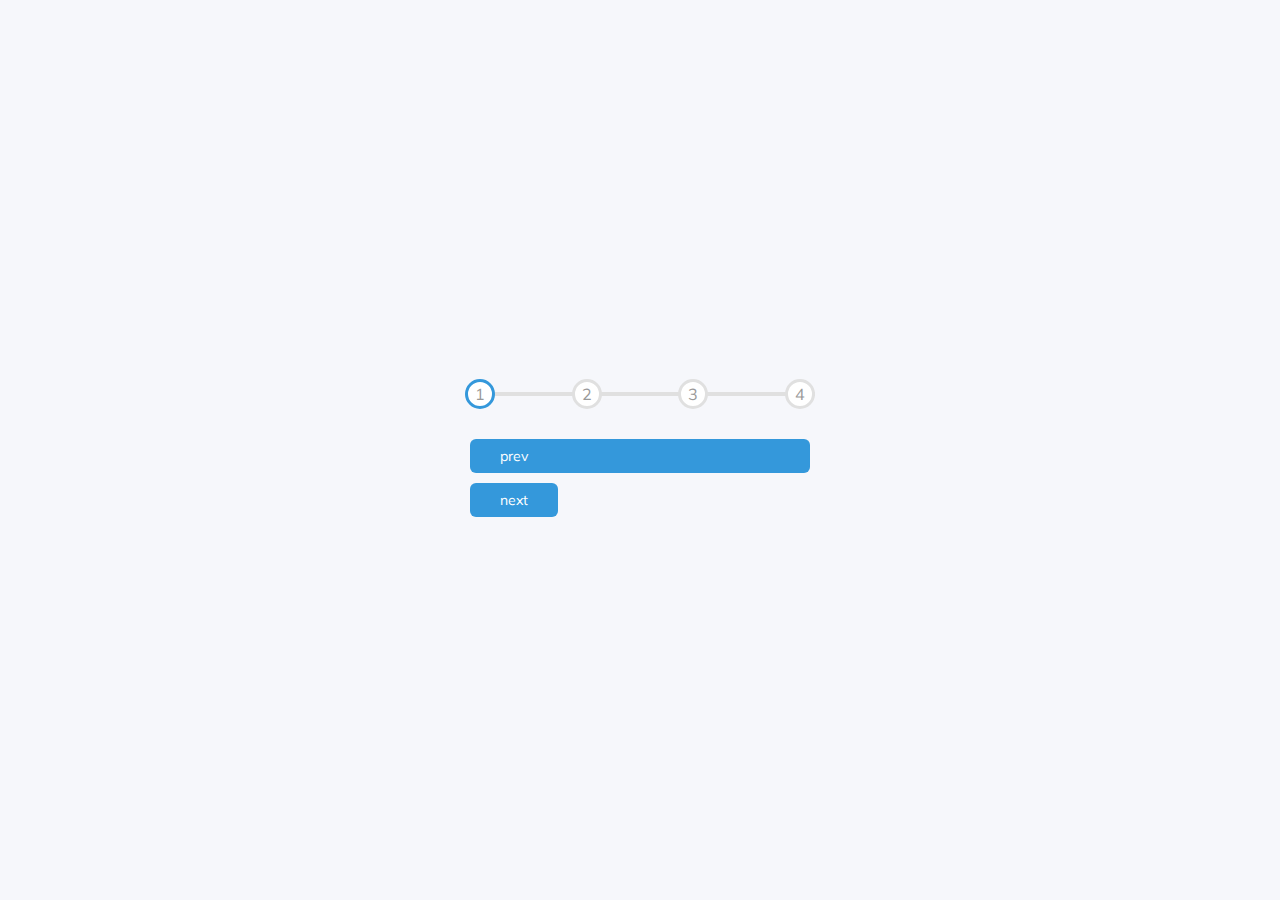
<file: index2.html>
<!DOCTYPE html>
<html lang="en">
<head>
    <meta charset="UTF-8">
    <meta name="viewport" content="width=device-width, initial-scale=1.0">
    <link rel="stylesheet" href="style2.css"/>
    <title>Progress Steps</title>
</head>
<body>
    <div class="cotnainer">
        <div class="progress-container">
            <div class="progress" id="progress"></div>
            <div class="circle active">1</div>
            <div class="circle">2</div>
            <div class="circle">3</div>
            <div class="circle">4</div>

        </div>

        <div class="btn" id="prev" disabled>prev</div>
         <button class="btn" id="next">next</button>

    </div>

    





    <script src="main2.js"></script>
</body>
</html>





<!-- <title>Progress Steps</title>
  </head>
  <body>
    <div class="container">
      <div class="progress-container">
        <div class="progress" id="progress"></div>
        <div class="circle active">1</div>
        <div class="circle">2</div>
        <div class="circle">3</div>
        <div class="circle">4</div>
      </div>

      <button class="btn" id="prev" disabled>Prev</button>
      <button class="btn" id="next">Next</button>
    </div> -->
</file>
<file: style2.css>
/* @import url('https://fonts.googleapis.com/css?family=Muli&display=swap');


:root {
    --line-border-fill: #3498db;
    --line-border-empty: #e0e0e0;


}


* {
    box-sizing: border-box;
}

body {
    background-color: #f6f7fb;
    font-family: 'Muli', sans-serif;
    display: felx;
    align-items: center;
    justify-content: center;
    height: 100vh;
    overflow: hidden;
    margin: 0;

}

.container {
    text-align: center;
}

.progress-container {
    display: felx;
    justify-content: space-between;
    position: relative;
    margin-bottom: 30px;
    max-width: 100%;
    width: 350px;
}

.progress-container::before {
    content: '';
    background-color: var(--line-border-empty);
    position: absolute;
    top: 50%;
    left: 0;
    transform: translateY(-50%);
    height: 4px;
    width: 100%;
    z-index: -1;
}


.progress {
    background-color:var(--line-border-fill);
    position: absolute;
    top: 50%;
    left: 0;
    transform: translateY(-50%);
    height: 4px;
    width: 50%;
    z-index: -1;
    transition: 0.4 ease;
}

.circle {

    background-color: #fff;
    color: #999;
    border-radius: 50%;
    height: 30px;
    display: flex;
    align-items: center;
    justify-content: center;
    border: 3px solid: var(--line-border-empty);
    transition: .4s ease;


}

.circle.active {
    border-color: var(--line-border-fill);
}

.btn {

    background-color:var(--line-border-fill);
    color:#fff
    border-radius: 6px;
    cursor: pointer;
    font-family: inherit;
    padding: 8px 30px;
    margin: 5px;
    font-size: 14px;

}

.btn:active {
    transform: scale(0.98);

}

.btn:focus {
    outline: 0;
}

.btn:disabled {

    background-color: var(--line-border-empty);
    cursor: not-allowed;

}
 */



@import url('https://fonts.googleapis.com/css?family=Muli&display=swap');

:root {
  --line-border-fill: #3498db;
  --line-border-empty: #e0e0e0;
}

* {
  box-sizing: border-box;
}

body {
  background-color: #f6f7fb;
  font-family: 'Muli', sans-serif;
  display: flex;
  align-items: center;
  justify-content: center;
  height: 100vh;
  overflow: hidden;
  margin: 0;
}

.container {
  text-align: center;
}

.progress-container {
  display: flex;
  justify-content: space-between;
  position: relative;
  margin-bottom: 30px;
  max-width: 100%;
  width: 350px;
}

.progress-container::before {
  content: '';
  background-color: var(--line-border-empty);
  position: absolute;
  top: 50%;
  left: 0;
  transform: translateY(-50%);
  height: 4px;
  width: 100%;
  z-index: -1;
}

.progress {
  background-color: var(--line-border-fill);
  position: absolute;
  top: 50%;
  left: 0;
  transform: translateY(-50%);
  height: 4px;
  width: 0%;
  z-index: -1;
  transition: 0.4s ease;
}

.circle {
  background-color: #fff;
  color: #999;
  border-radius: 50%;
  height: 30px;
  width: 30px;
  display: flex;
  align-items: center;
  justify-content: center;
  border: 3px solid var(--line-border-empty);
  transition: 0.4s ease;
}

.circle.active {
  border-color: var(--line-border-fill);
}

.btn {
  background-color: var(--line-border-fill);
  color: #fff;
  border: 0;
  border-radius: 6px;
  cursor: pointer;
  font-family: inherit;
  padding: 8px 30px;
  margin: 5px;
  font-size: 14px;
}

.btn:active {
  transform: scale(0.98);
}

.btn:focus {
  outline: 0;
}

.btn:disabled {
  background-color: var(--line-border-empty);
  cursor: not-allowed;
}
</file>
